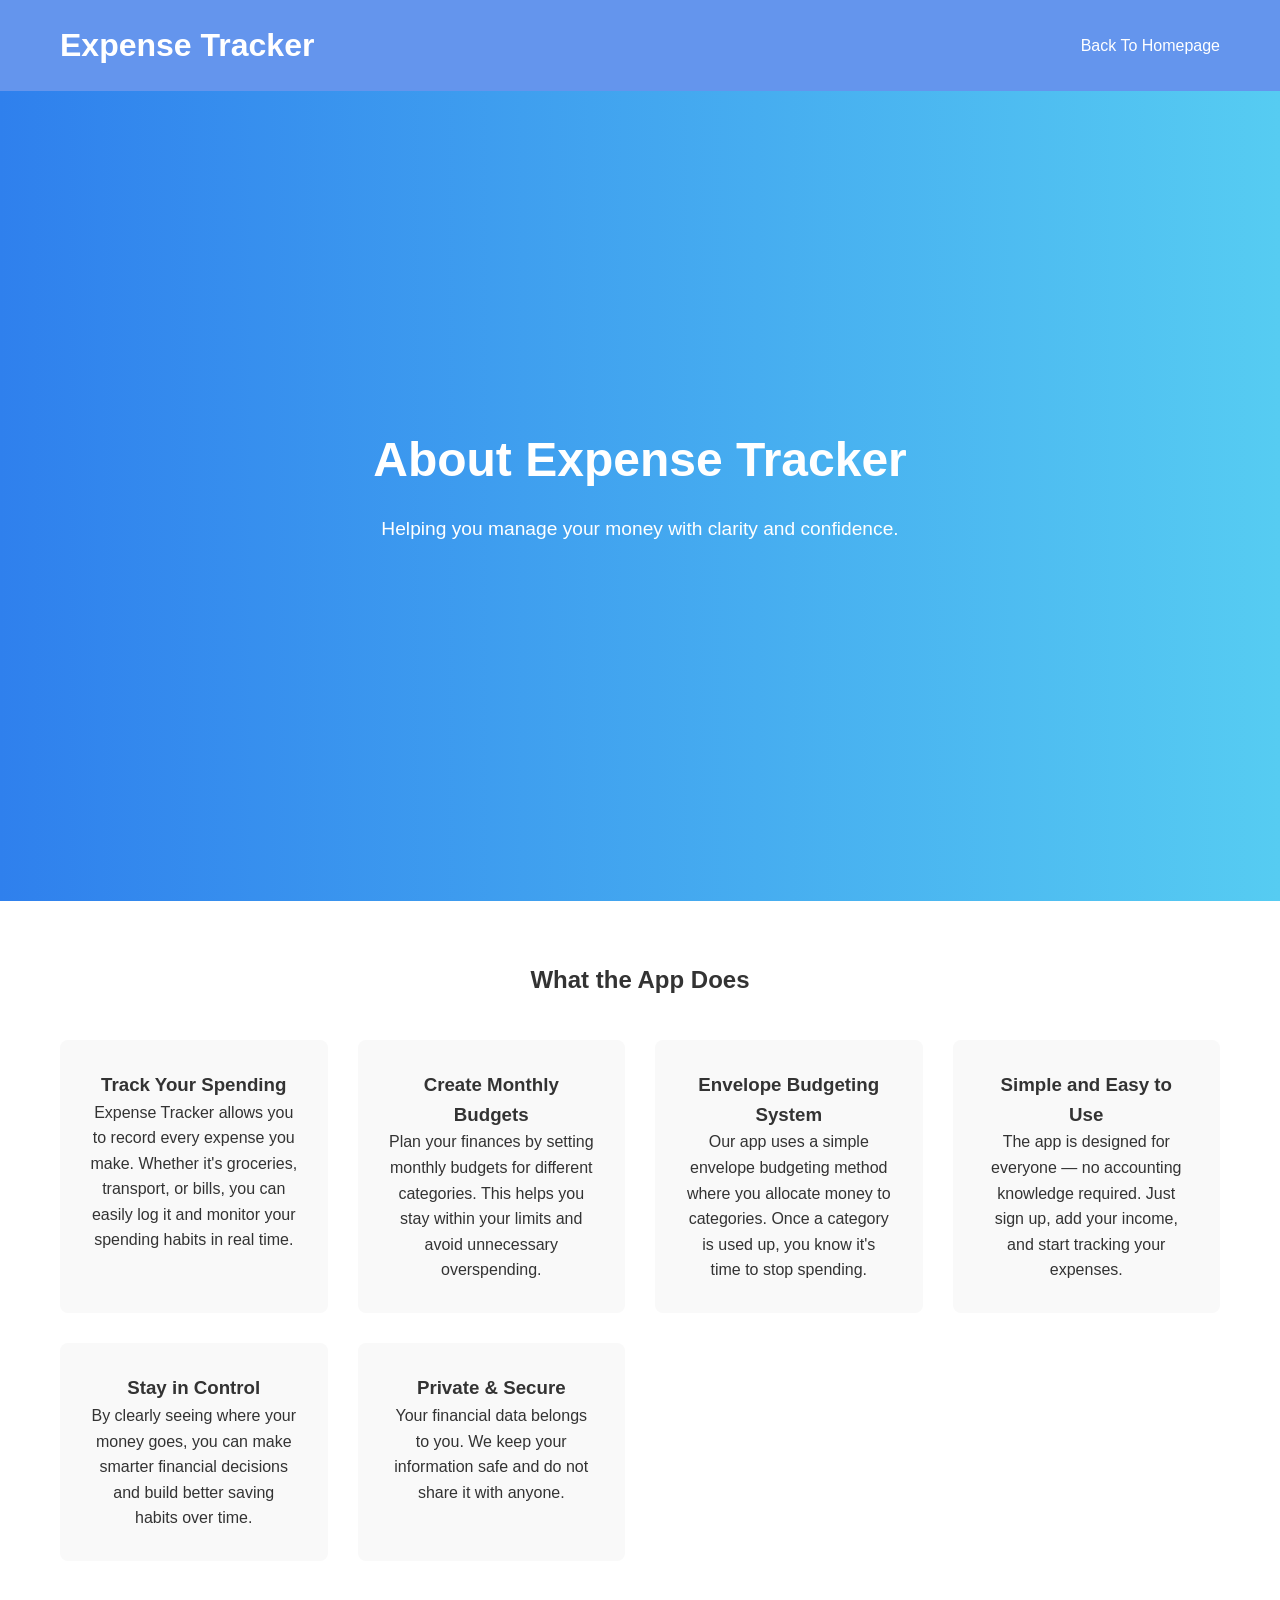
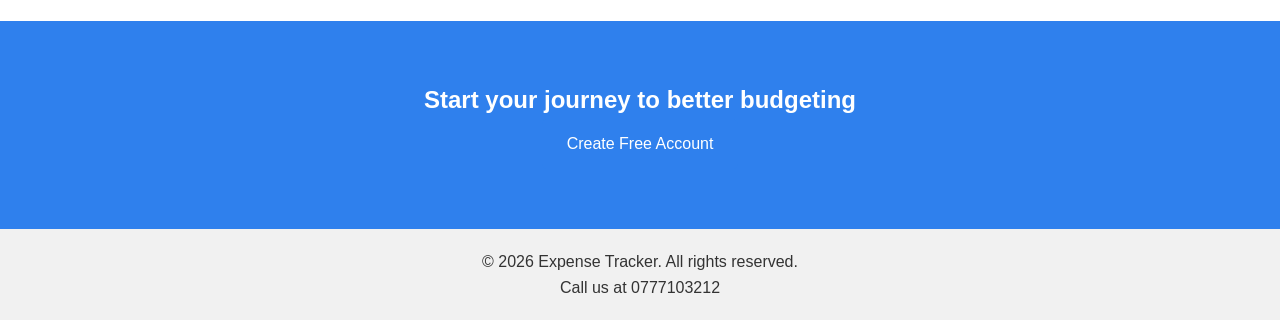
<file: Expense Tracker 3/About page.html>
<!DOCTYPE html>
<html lang="en">
<head>
  <meta charset="UTF-8" />
  <meta name="viewport" content="width=device-width, initial-scale=1.0"/>
  <title>About | Expense Tracker</title>
  <link rel="stylesheet" href="style.css">
</head>
<body>

  <header class="navbar">
    <h1 class="logo">Expense Tracker</h1>

    <div class="nav-container">
      <nav class="nav-links">
        <a href="homepage.html">Back To Homepage</a>
      </nav>
    </div>
  </header>

  <section class="hero">
    <div class="hero-text">
      <h2>About Expense Tracker</h2>
      <p>Helping you manage your money with clarity and confidence.</p>
    </div>
  </section>

  <section class="features">
    <h2>What the App Does</h2>
    <div class="feature-grid">

      <div class="card">
        <h3>Track Your Spending</h3>
        <p>
          Expense Tracker allows you to record every expense you make.
          Whether it's groceries, transport, or bills, you can easily log it
          and monitor your spending habits in real time.
        </p>
      </div>

      <div class="card">
        <h3>Create Monthly Budgets</h3>
        <p>
          Plan your finances by setting monthly budgets for different categories.
          This helps you stay within your limits and avoid unnecessary overspending.
        </p>
      </div>

      <div class="card">
        <h3>Envelope Budgeting System</h3>
        <p>
          Our app uses a simple envelope budgeting method where you allocate money
          to categories. Once a category is used up, you know it's time to stop spending.
        </p>
      </div>

      <div class="card">
        <h3>Simple and Easy to Use</h3>
        <p>
          The app is designed for everyone — no accounting knowledge required.
          Just sign up, add your income, and start tracking your expenses.
        </p>
      </div>

      <div class="card">
        <h3>Stay in Control</h3>
        <p>
          By clearly seeing where your money goes, you can make smarter financial
          decisions and build better saving habits over time.
        </p>
      </div>

      <div class="card">
        <h3>Private & Secure</h3>
        <p>
          Your financial data belongs to you. We keep your information safe and
          do not share it with anyone.
        </p>
      </div>

    </div>
  </section>

  <section class="cta">
    <h2>Start your journey to better budgeting</h2>
    <a href="Signup.html" class="cta-btn">Create Free Account</a>
  </section>

  <footer class="footer">
    <p>© 2026 Expense Tracker. All rights reserved.</p>
    <p>Call us at 0777103212</p>
  </footer>

</body>
</html>
</file>
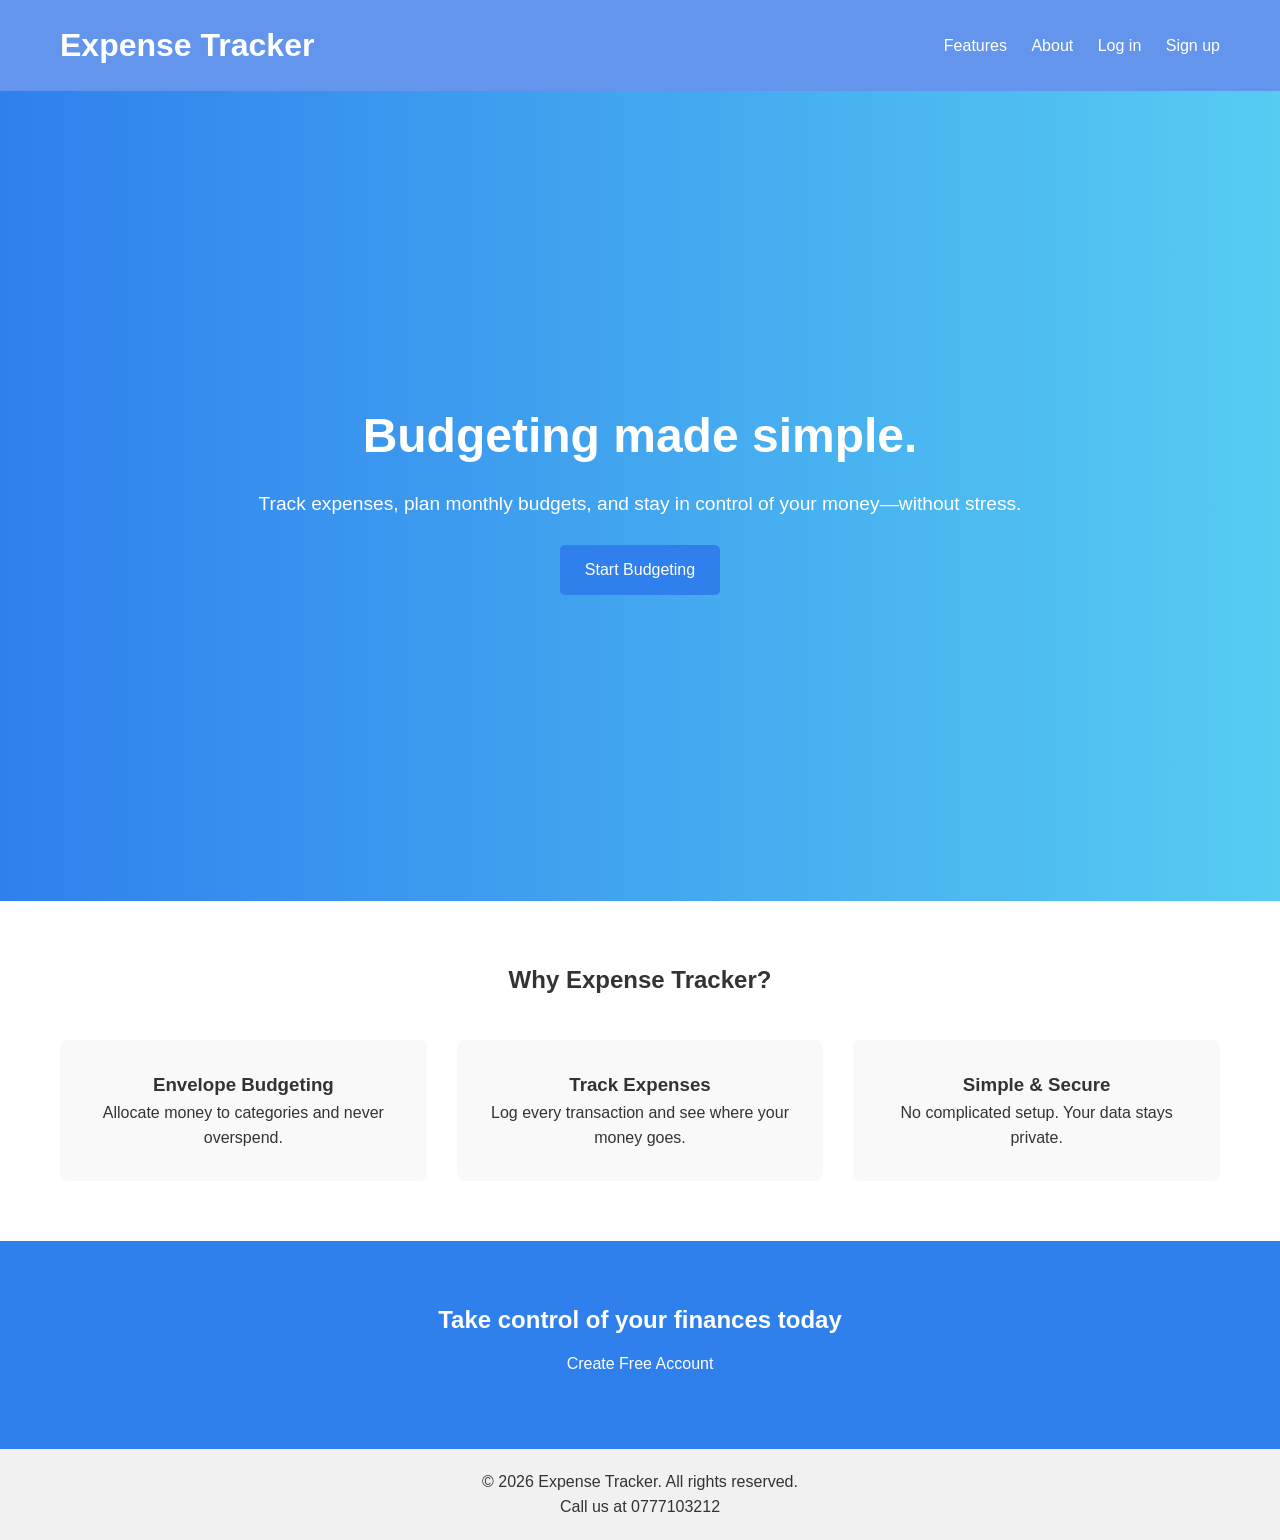
<file: Expense Tracker 3/homepage.html>
<!DOCTYPE html>
<html lang="en">
<head>
  <meta charset="UTF-8" />
  <meta name="viewport" content="width=device-width, initial-scale=1.0"/>
  <title>Expense Tracker | Simple Budgeting</title>
  <link rel="stylesheet" href="style.css">
</head>
<body>

  <header class="navbar">

    <h1 class="logo">Expense Tracker</h1>
    
    <div class="nav-container">
  <nav class="nav-links">
    <a href="#features">Features</a>
    <a href="#about">About</a>
    <a href="Login.html">Log in</a>
    <a href="Signup.html">Sign up</a>
  </nav>

  <!--<button class="menu-btn" onclick="toggleMenu()">☰</button>

  <div id="dropdown" class="dropdown">
    <a href="#features" onclick="toggleMenu()">Features</a>
    <a href="#about" onclick="toggleMenu()">About</a>
    <a href="#get-started" onclick="toggleMenu()">Get Started</a>
  </div>-->
</div>

  </header>

  <section class="hero">
    <div class="hero-text">
      <h2>Budgeting made simple.</h2>
      <p>Track expenses, plan monthly budgets, and stay in control of your money—without stress.</p>
      <a href="Signup.html" class="hero-btn">Start Budgeting</a>

    </div>
  </section>

  <section id="features" class="features">
    <h2>Why Expense Tracker?</h2>
    <div class="feature-grid">
      <div class="card">
        <h3>Envelope Budgeting</h3>
        <p>Allocate money to categories and never overspend.</p>
      </div>
      <div class="card">
        <h3>Track Expenses</h3>
        <p>Log every transaction and see where your money goes.</p>
      </div>
      <div class="card">
        <h3>Simple & Secure</h3>
        <p>No complicated setup. Your data stays private.</p>
      </div>
    </div>
  </section>

  <section id="get-started" class="cta">
    <h2>Take control of your finances today</h2>
    <a href="Signup.html" class="cta-btn">Create Free Account</a>

  </section>

  <footer class="footer">
    <p>© 2026 Expense Tracker. All rights reserved.</p>
     <p>Call us at 0777103212</p>
  </footer>

</body>
</html>
</file>
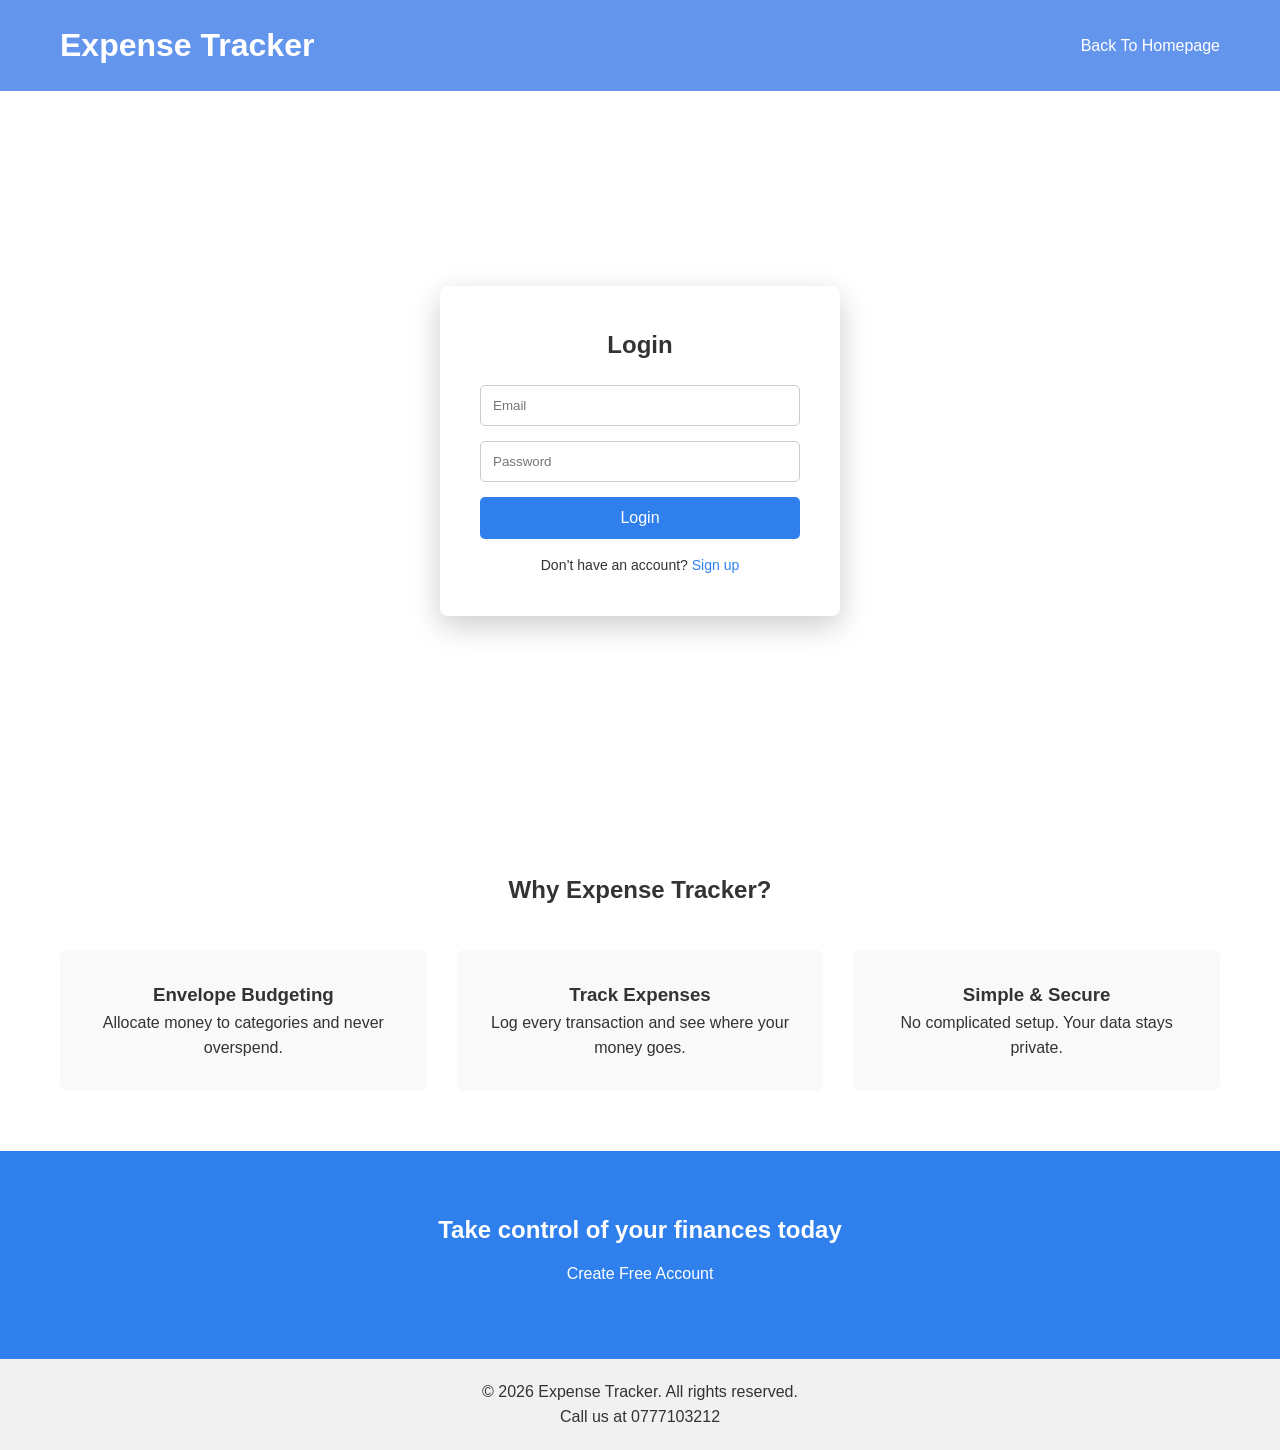
<file: Expense Tracker 3/Login.html>
<!DOCTYPE html>
<html lang="en">
<head>
  <meta charset="UTF-8">
  <meta name="viewport" content="width=device-width, initial-scale=1.0">
  <title>Login | Expense Tracker</title>
  <link rel="stylesheet" href="style.css">
</head>

<body>

  <!-- Navbar (SAME as Home) -->
  <header class="navbar">
    <h1 class="logo">Expense Tracker</h1>

    <div class="nav-container">
      <nav class="nav-links">
        <a href="homepage.html">Back To Homepage</a>
      </nav>
    </div>
  </header>

  <!-- Login Form Section -->
  <section class="auth-section">
    <div class="auth-container">
      <h2>Login</h2>

      <form action="#" method="post">
        <input type="email" name="email" placeholder="Email" required>
        <input type="password" name="password" placeholder="Password" required>
        <button type="submit">Login</button>
      </form>

      <p>
        Don’t have an account?
        <a href="Signup.html">Sign up</a>
      </p>
    </div>
  </section>

  <!-- Features (SAME position as Home) -->
  <section id="features" class="features">
    <h2>Why Expense Tracker?</h2>

    <div class="feature-grid">
      <div class="card">
        <h3>Envelope Budgeting</h3>
        <p>Allocate money to categories and never overspend.</p>
      </div>

      <div class="card">
        <h3>Track Expenses</h3>
        <p>Log every transaction and see where your money goes.</p>
      </div>

      <div class="card">
        <h3>Simple & Secure</h3>
        <p>No complicated setup. Your data stays private.</p>
      </div>
    </div>
  </section>

  <!-- CTA -->
  <section id="get-started" class="cta">
    <h2>Take control of your finances today</h2>
    <a href="Signup.html" class="cta-btn">Create Free Account</a>
  </section>

  <!-- Footer -->
  <footer class="footer">
    <p>© 2026 Expense Tracker. All rights reserved.</p>
    <p>Call us at 0777103212</p>
  </footer>

</body>
</html>
</file>
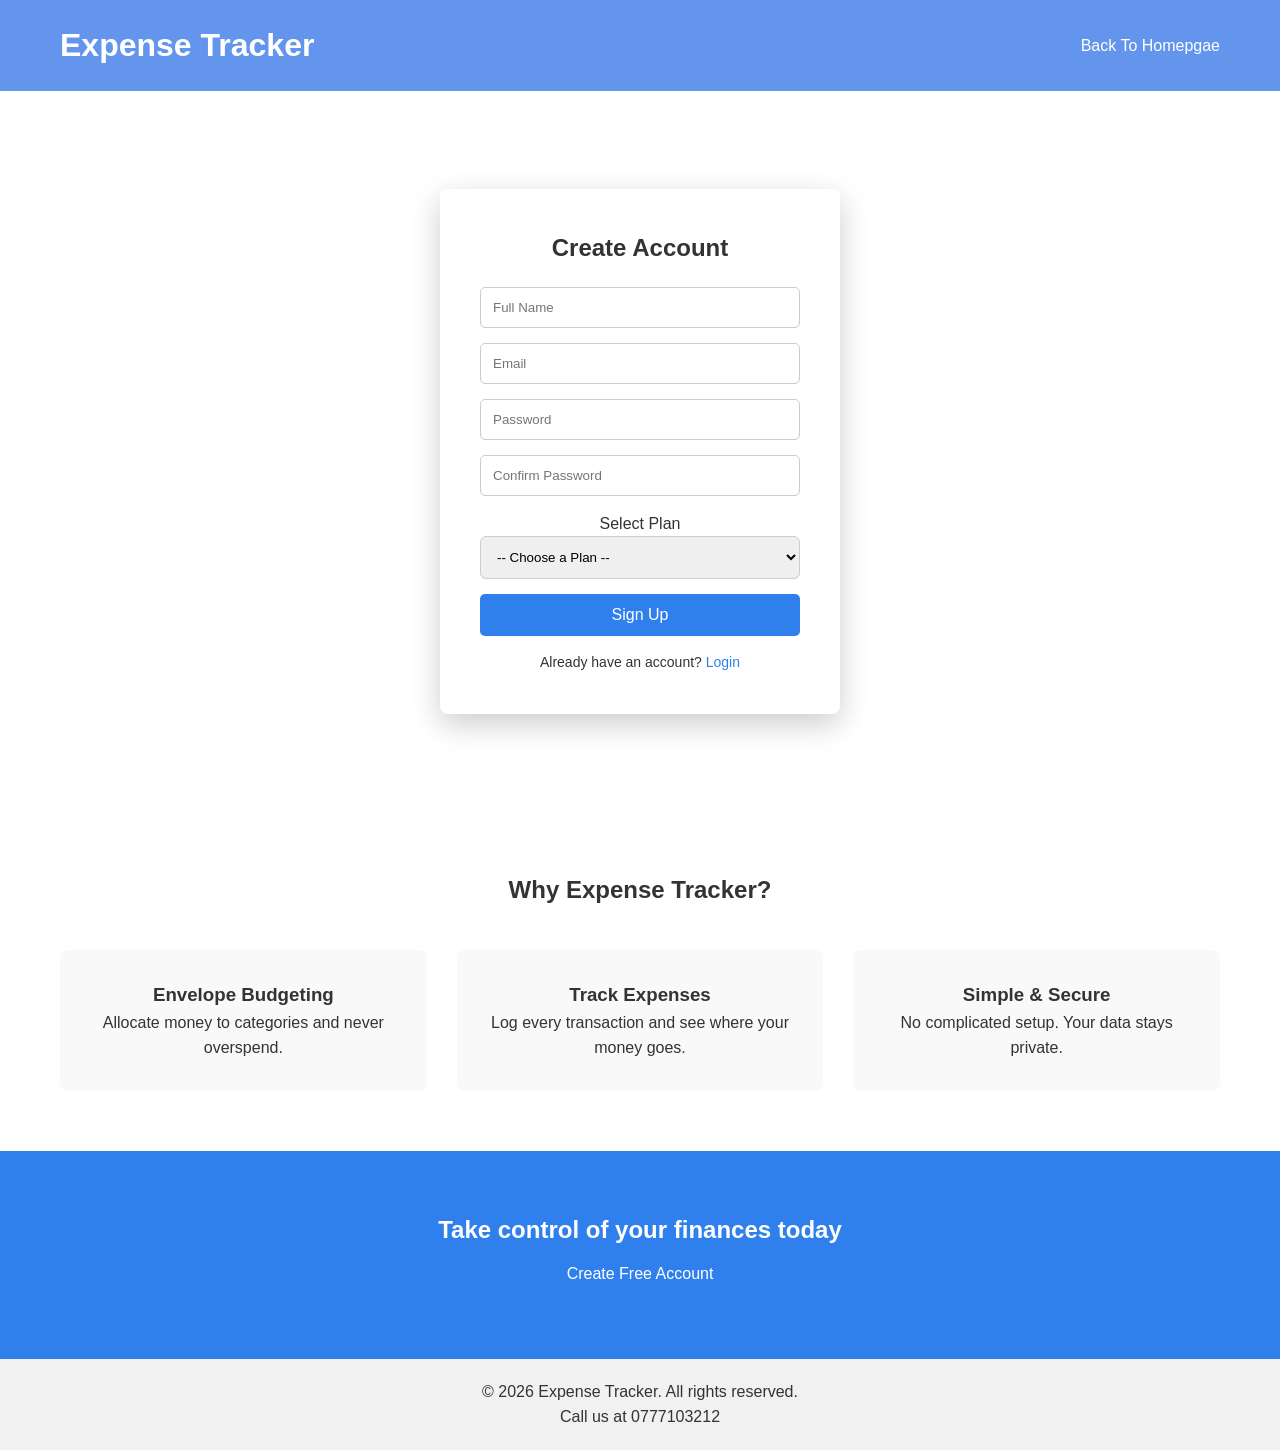
<file: Expense Tracker 3/Signup.html>
<!DOCTYPE html>
<html lang="en">
<head>
  <meta charset="UTF-8" />
  <meta name="viewport" content="width=device-width, initial-scale=1.0"/>
  <title>Sign Up | Expense Tracker</title>
  <link rel="stylesheet" href="style.css">
</head>

<body>

  <!-- Navbar (IDENTICAL to homepage) -->
  <header class="navbar">
    <h1 class="logo">Expense Tracker</h1>

    <div class="nav-container">
      <nav class="nav-links">
        <a href="homepage.html">Back To Homepgae</a>
    </div>
  </header>

  <!-- Auth Section (REPLACES hero) -->
  <section class="auth-section">
    <div class="auth-container">
      <h2>Create Account</h2>

      <form action="#" method="post">
        <input type="text" name="fullname" placeholder="Full Name" required>
        <input type="email" name="email" placeholder="Email" required>
        <input type="password" name="password" placeholder="Password" required>
        <input type="password" name="confirm_password" placeholder="Confirm Password" required>

        <label class="plan-label">Select Plan</label>
        <select name="plan" required>
          <option value="">-- Choose a Plan --</option>
          <option value="free">Free Plan</option>
          <option value="paid">Paid Plan</option>
        </select>

        <button type="submit">Sign Up</button>
      </form>

      <p>
        Already have an account?
        <a href="Login.html">Login</a>
      </p>
    </div>
  </section>

  <!-- Features (COPIED from homepage) -->
  <section id="features" class="features">
    <h2>Why Expense Tracker?</h2>

    <div class="feature-grid">
      <div class="card">
        <h3>Envelope Budgeting</h3>
        <p>Allocate money to categories and never overspend.</p>
      </div>

      <div class="card">
        <h3>Track Expenses</h3>
        <p>Log every transaction and see where your money goes.</p>
      </div>

      <div class="card">
        <h3>Simple & Secure</h3>
        <p>No complicated setup. Your data stays private.</p>
      </div>
    </div>
  </section>

  <!-- CTA (COPIED from homepage) -->
  <section id="get-started" class="cta">
    <h2>Take control of your finances today</h2>
    <a href="Signup.html" class="cta-btn">Create Free Account</a>
  </section>

  <!-- Footer (COPIED from homepage) -->
  <footer class="footer">
    <p>© 2026 Expense Tracker. All rights reserved.</p>
    <p>Call us at 0777103212</p>
  </footer>

</body>
</html>
</file>
<file: Expense Tracker 3/style.css>
/* Center the auth section */
.auth-section {
  min-height: 80vh;           /* takes most of the screen */
  display: flex;
  align-items: center;        /* vertical center */
  justify-content: center;    /* horizontal center */
  padding: 40px 20px;
}

/* Login box */
.auth-container {
  width: 100%;
  max-width: 400px;
  background: #ffffff;
  padding: 30px;
  border-radius: 10px;
  box-shadow: 0 10px 30px rgba(0, 0, 0, 0.1);
}

/* Inputs */
.auth-container input,
.auth-container select {
  width: 100%;
  padding: 12px;
  margin-bottom: 15px;
  border-radius: 6px;
  border: 1px solid #ccc;
}

/* Button */
.auth-container button {
  width: 100%;
  padding: 12px;
  background: #007bff;
  color: #fff;
  border: none;
  border-radius: 6px;
  cursor: pointer;
}

.auth-container button:hover {
  background: #0056b3;
}

/* Small text */
.auth-container p {
  text-align: center;
  margin-top: 15px;
}

.hero-btn,
.cta-btn {
  display: inline-block;
  padding: 12px 25px;
  background: #2f80ed;
  color: #fff;
  text-decoration: none;
  border-radius: 5px;
  font-size: 16px;
  cursor: pointer;
}

.hero-btn:hover,
.cta-btn:hover {
  opacity: 0.9;
}
/* Auth Pages */
.auth-body {
  min-height: 100vh;
  background: linear-gradient(135deg, #2f80ed, #56ccf2);
  display: flex;
  align-items: center;
  justify-content: center;
}

.auth-container {
  background: #fff;
  padding: 40px;
  width: 100%;
  max-width: 400px;
  border-radius: 8px;
  box-shadow: 0 10px 30px rgba(0,0,0,0.2);
  text-align: center;
}

.auth-container h2 {
  margin-bottom: 20px;
}

.auth-container input {
  width: 100%;
  padding: 12px;
  margin-bottom: 15px;
  border: 1px solid #ccc;
  border-radius: 5px;
}

.auth-container button {
  width: 100%;
  padding: 12px;
  background: #2f80ed;
  color: #fff;
  border: none;
  border-radius: 5px;
  font-size: 16px;
  cursor: pointer;
}

.auth-container p {
  margin-top: 15px;
  font-size: 14px;
}

.auth-container a {
  color: #2f80ed;
  text-decoration: none;
}

/* Nav container */
.nav-container {
  display: flex;
  align-items: center;
}

/* Desktop nav */
.nav-links a {
  color: #fff;
  margin-left: 20px;
  text-decoration: none;
}

/* Menu button */
.menu-btn {
  display: none;
  font-size: 26px;
  background: none;
  border: none;
  color: white;
  cursor: pointer;
}

/* Dropdown menu 
.dropdown {
  display: none;
  position: absolute;
  top: 70px;
  right: 40px;
  background: royalblue;
  border-radius: 6px;
  box-shadow: 0 5px 20px rgba(0,0,0,0.15);
  overflow: hidden;
}

.dropdown a {
  display: block;
  padding: 12px 20px;
  color: #333;
  text-decoration: none;
}

.dropdown a:hover {
  background: #f2f2f2;
}*/

/* Responsive */
@media (max-width: 768px) {
  .nav-links {
    display: none;
  }

  .menu-btn {
    display: block;
  }
}
*

{
  margin: 0;
  padding: 0;
  box-sizing: border-box;
  font-family: Arial, sans-serif;
}

body {
  line-height: 1.6;
  color: #333;
}

/* Navbar */
.navbar {
  display: flex;
  justify-content: space-between;
  align-items: center;
  padding: 20px 60px;
  background: cornflowerblue;
  color: #fff;
}

.navbar a {
  color: #fff;
  margin-left: 20px;
  text-decoration: none;
}

.navbar .btn {
  background:white ;
  color: #2f80ed;
  padding: 8px 14px;
  border-radius: 4px;
}

/* Hero */
.hero {
  height: 90vh;
  background: linear-gradient(to right, #2f80ed, #56ccf2);
  display: flex;
  align-items: center;
  justify-content: center;
  text-align: center;
  color: #fff;
}

.hero h2 {
  font-size: 3rem;
  margin-bottom: 15px;
}

.hero p {
  font-size: 1.2rem;
  margin-bottom: 25px;
}

.hero button {
  padding: 12px 25px;
  border: none;
  background: #fff;
  color: #2f80ed;
  font-size: 1rem;
  cursor: pointer;
  border-radius: 5px;
}

/* Features */
.features {
  padding: 60px;
  text-align: center;
}

.feature-grid {
  display: grid;
  grid-template-columns: repeat(auto-fit, minmax(250px, 1fr));
  gap: 30px;
  margin-top: 40px;
}

.card {
  padding: 30px;
  border-radius: 8px;
  background: #f9f9f9;
}

/* CTA */
.cta {
  background: #2f80ed;
  color: #fff;
  text-align: center;
  padding: 60px 20px;
}

.cta button {
  margin-top: 20px;
  padding: 12px 30px;
  border: none;
  background: #fff;
  color: #2f80ed;
  font-size: 1rem;
  border-radius: 5px;
  cursor: pointer;
}

/* Footer */
.footer {
  text-align: center;
  padding: 20px;
  background: #f1f1f1;
}

/* Responsive */
@media (max-width: 768px) {
  .navbar {
    flex-direction: column;
  }
}
</file>
